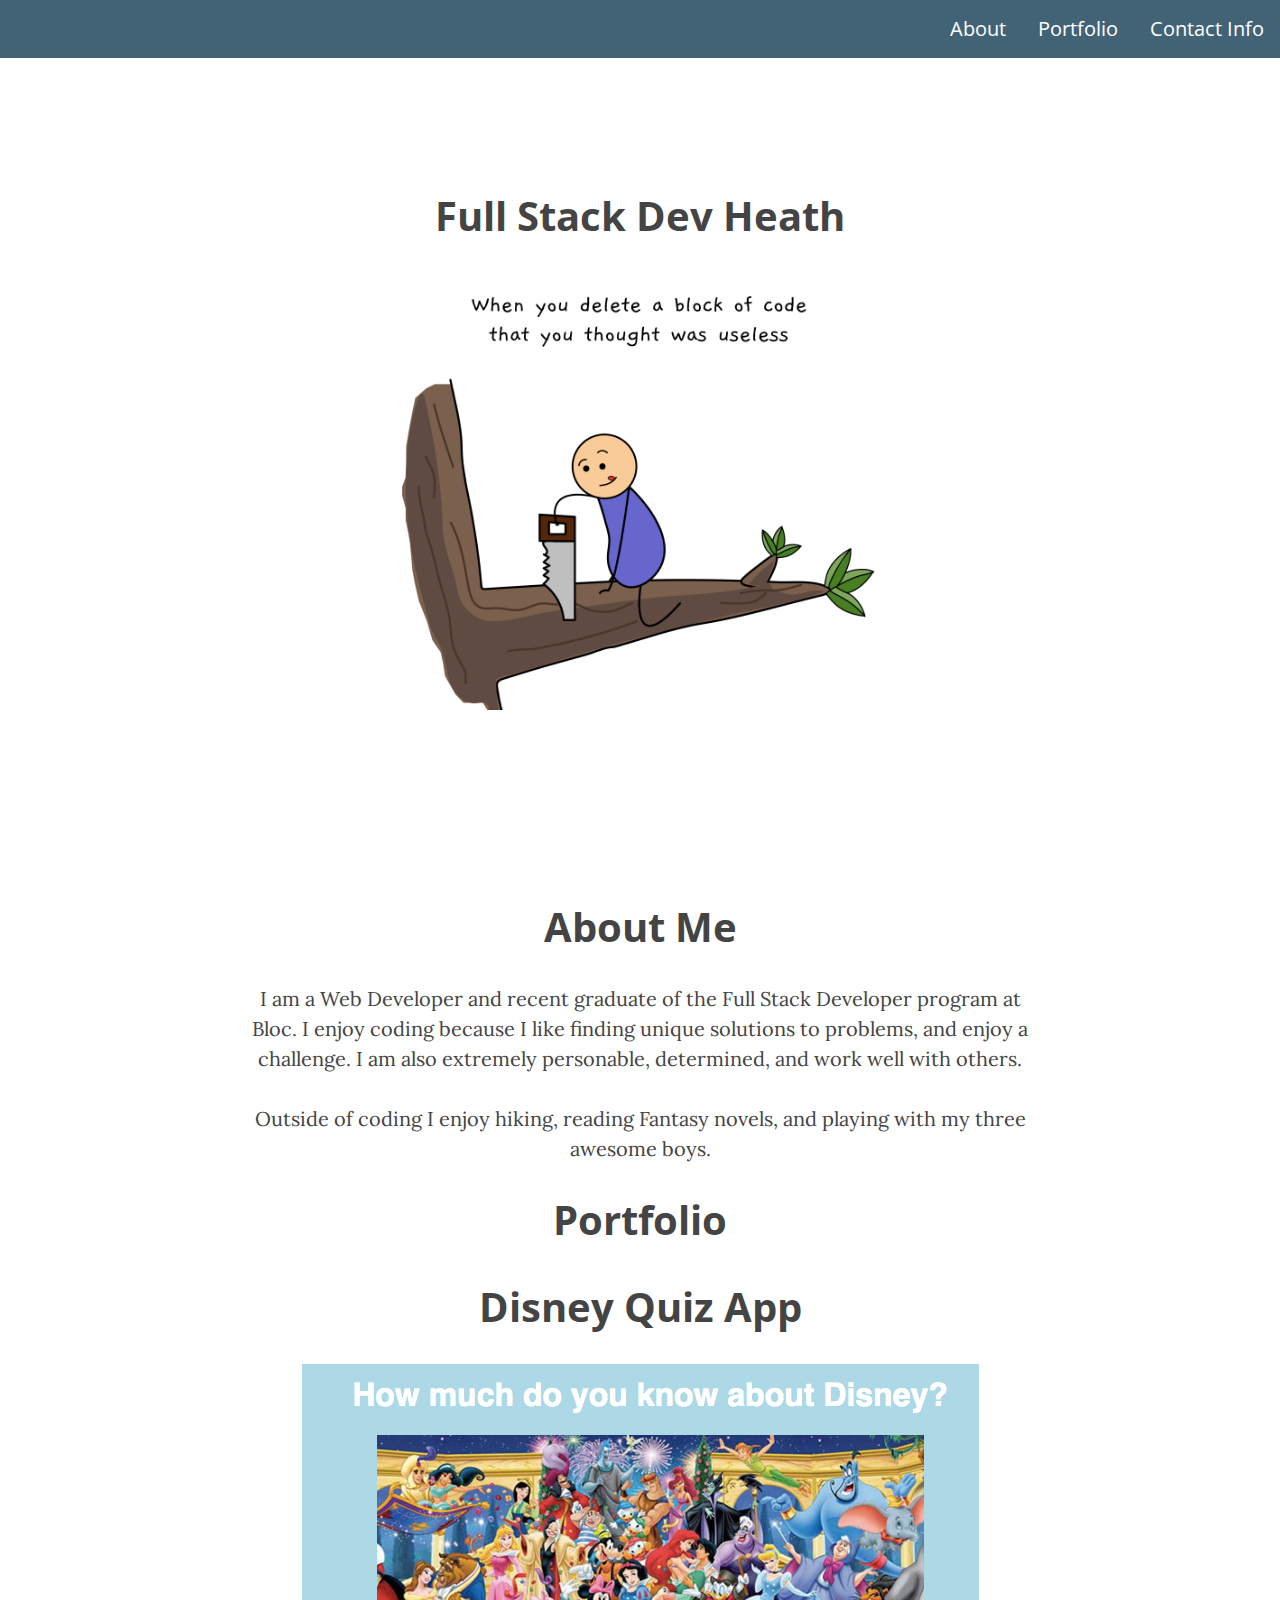
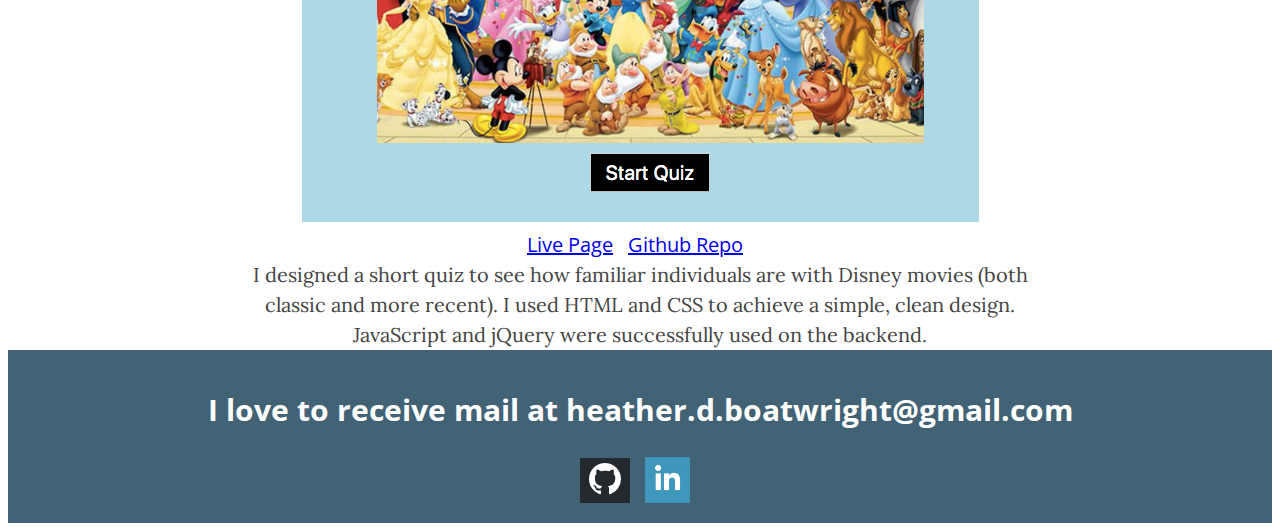
<file: index.html>
<!DOCTYPE html>
<html lang="en">
<head>
    <title>HTML wireframe</title>
    <meta name="viewport" content="width=device-width, initial-scale=1">
    <link href="https://fonts.googleapis.com/css?family=Lora|Open+Sans+Condensed:300&display=swap" rel="stylesheet">
    <link rel="stylesheet" type="text/css">
    <link rel="stylesheet" type="text/css" href="index.css">
    <meta name="viewport" content="width=device-width, initial-scale=1">
</head>
<body>
    <nav class="navbar">
            <ul class = info>
                <li><a href="#Contact-info-div" id= "letsGo">Contact Info</a></li>
                <li><a href="#Portfolio-div" id= "letsGo">Portfolio</a></li>
                <li><a href="#About-div" id= "letsGo">About</a></li> 
            </ul>
    </nav>
    <main role="main">
        <header role="banner">
            <h1>Full Stack Dev Heath</h1>
            <img class=hero src="hero.png" alt= "Web Developer Joke, when you delete a block of code you thought was">
        </header>

        <div id= "About-div">
            <h1>About Me</h1>
                <p>I am a Web Developer and recent graduate of the Full Stack Developer program at Bloc. I enjoy 
                    coding because I like finding unique solutions to problems, and enjoy a challenge. I am also 
                    extremely personable, determined, and work well with others.</p><br>

                <p>Outside of coding I enjoy hiking, reading Fantasy novels, and playing with my three awesome boys.</p>
        </div>

        <div id = "Portfolio-div">
            <h1>Portfolio</h1>
            <h1>Disney Quiz App</h1>
            <img class=disneyQuizApp src=disneyquizapp.png alt= "Disney Quiz App"><br>
            <a href="https://heatherdawn30.github.io/disney-quiz-app-final/">Live Page</a> 
            <a href="https://github.com/heatherdawn30/disney-quiz-app-final">Github Repo</a>
            <p>I designed a short quiz to see how familiar individuals are with Disney movies (both classic and more
                recent). I used HTML and CSS to achieve a simple, clean design. JavaScript and jQuery were successfully
                used on the backend.</p>
        </div>
    </main>
    <footer id="Contact-info-div">
        <h2>I love to receive mail at heather.d.boatwright@gmail.com</h2>
        <a href="https://github.com/heatherdawn30"><img class=github src="github.png" alt= "Github"></a>
        <a href="https://www.linkedin.com/in/heather-boatwright-b27b7950/"><img class=linkedin src="linkedin.png" width= 45px alt= 
            "Linkedin"></a>
    </footer>
</body>
</html>
</file>
<file: index.css>
* {
    box-sizing: border-box;
  }
  
  /*font-family: 'Lora', serif;
  font-family: 'Open Sans Condensed', sans-serif;
  */
body {
  font-family: 'Open Sans Condensed', italic;
    font-size: 20px;
    color: #444;
    text-align: center;
    line-height: 1.5;
}
h1 {
  text-align: center;
}
   p {
     font-family: 'Lora', serif;
     margin: auto;
     width: 800px;
     text-align: center;
   }

   a {
     padding-right: 10px;
     text-align: center;
   }

   @media screen and (max-width: 450px) {
    .info {
      text-align: center;
    }
     p {
       width: 200px;
     }

     .hero {
      width: 75%;
    }
    .disneyQuizApp {
      width: 75%;
    }
    footer {
      text-align: center;
      font-size: 75%;
    }
   }

   @media screen and (min-width: 450px) {
     .hamburger {
       display: none;
     }
   }
  /*orangey: #d49d5f
  yellow: #f5d68e
  light blue: #afdbca
  green/blue: #5a8a77
  dark blue: #426375*/
 

  .navbar {
    background-color:#426375; 
  }

  ul {
    list-style-type: none;
    margin: 0;
    padding: 0;
    overflow: hidden;
  }
  
  li {
    float: right;
  }
  
  li a {
    display: block;
    color: white;
    text-align: center;
    padding: 14px 16px;
    text-decoration: none;
  }
  
  li a:hover {
    background-color:#afdbca;
  }


  footer {
    padding: 1% 0;
    background-color:#426375; 
    color: white; 
  }
  
  nav {
    position: fixed;
    top: 0;
    left: 0;
    right: 0;
    z-index: 10;
  }
  
  header {
    padding: 12% 0;
  }
  
  section {
    min-height: 200px;
    padding: 6% 0;
  }
  
  section:nth-child(even) {
    background-color: #ddd;
  }
  */
</file>
